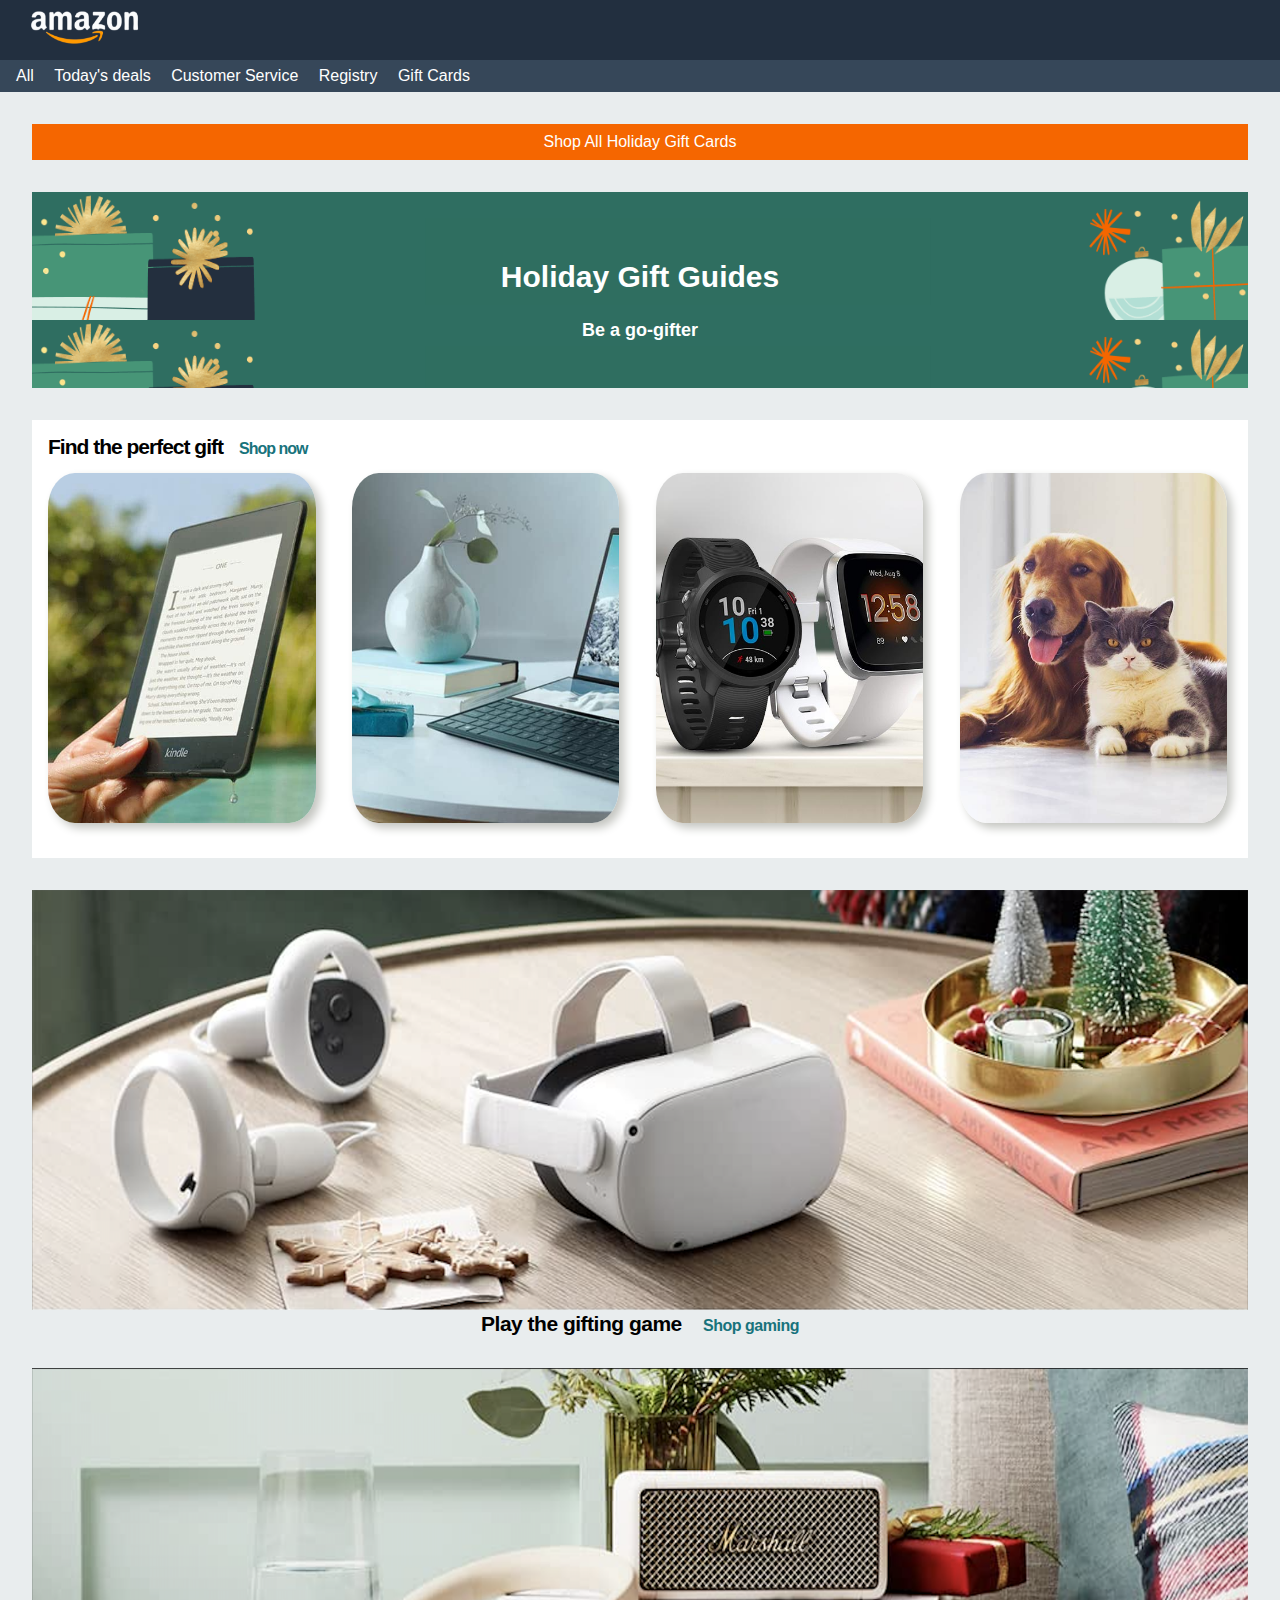
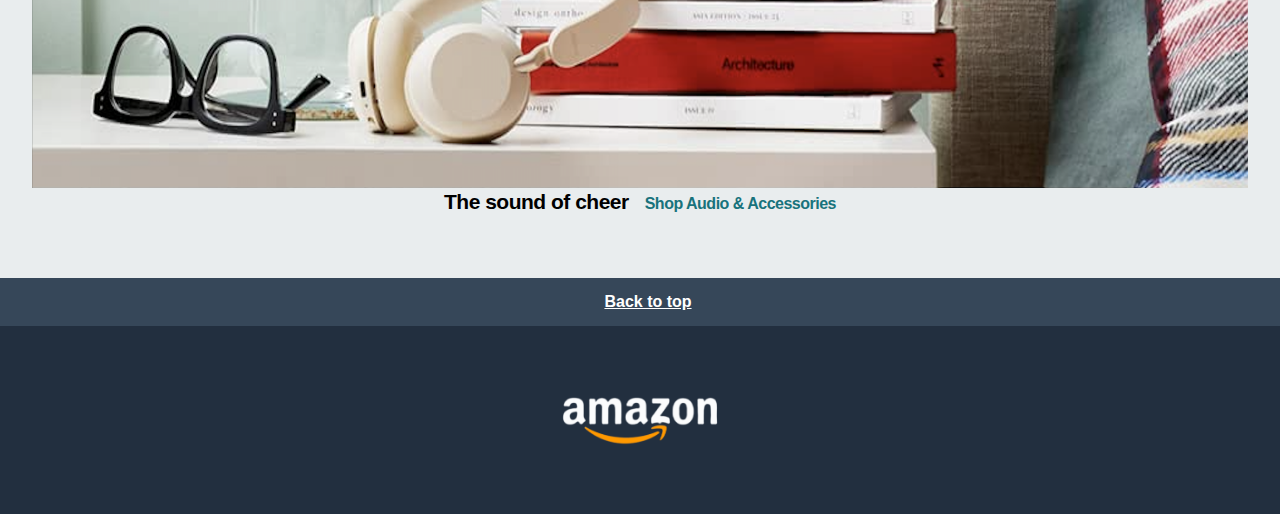
<file: index.html>
<!DOCTYPE html>
<html lang="en">
  <head>
    <meta charset="UTF-8" />
    <meta name="viewport" content="width=device-width, initial-scale=1.0" />
    <title>Amazon web page</title>
    <link rel="stylesheet" href="./css/reset.css" />
    <link rel="stylesheet" href="./css/style.css" />
  </head>
  <body>
    <header>
      <div class="top-logo">
        <img src="./images/logo.png" alt="Amazon logo" />
      </div>
      <nav>
        <div>
          <p>All</p>
          <p>Today's deals</p>
          <p>Customer Service</p>
          <p>Registry</p>
          <p>Gift Cards</p>
          <p></p>
        </div>
      </nav>
    </header>
    <main>
      <div><p class="orange-banner">Shop All Holiday Gift Cards</p></div>
      <div class="green-banner">
        <p class="banner-title">Holiday Gift Guides</p>
        <p class="sub-title">Be a go-gifter</p>
      </div>
      <div class="four-img">
        <p>Find the perfect gift<a href="https://www.amazon.it">Shop now</a></p>
        <img src="./images/img_1.jpg" alt="img-1" />
        <img src="./images/img_2.jpg" alt="img-2" />
        <img src="./images/img_3.jpg" alt="img-3" />
        <img src="./images/img_4.jpg" alt="img-4" />
      </div>
      <div class="two-img">
        <img src=".//images/img_9.png" alt="img-4" />
        <p>Play the gifting game <a href="https://www.amazon.it">Shop gaming</a></p>
        <img src="./images/img_10.png" alt="img-5" />
        <p>The sound of cheer<a href="https://www.amazon.it">Shop Audio & Accessories</a></p>
      </div>
    </main>
    <footer>
      <div class="backToTop">
        <p><a href="#top">Back to top</a></p>
      </div>
      <div class="bottom-logo">
        <img src="./images/logo.png" alt="Amazon logo" />
      </div>
    </footer>
  </body>
</html>
</file>
<file: css/style.css>
/* Your styles here */

/*HEADER*/
body {
  margin: 0;
  background-color: #e9edee;
  font-family: Arial, Helvetica, sans-serif;
}
.top-logo {
  background-color: #222f3f;
  width: 100%;
  margin: 0;
}

header div img {
  width: 9%;
  padding: 0.4rem 0 00.7rem 1.7rem;
}

nav {
  background-color: #364759;
  padding: 0.5rem;
}

nav p {
  display: inline;
  padding-inline: 0.5rem;
  color: white;
  font-family: Arial, Helvetica, sans-serif;
}

/*MAIN*/
main {
  margin: 2rem;
}

.orange-banner {
  background-color: #f56600;
  padding-block: 0.6rem;
  margin-bottom: 2rem;
  color: white;
  text-align: center;
}

.green-banner {
  background-image: url("../images/bg-image.png");
  padding: 4.4rem 0 3.1rem 0;
  color: white;
  text-align: center;
}

.banner-title {
  font-size: 30px;
  font-weight: 600;
  padding-bottom: 1.8rem;
}

.sub-title {
  font-size: 18px;
  font-weight: 600;
}

.four-img {
  background-color: white;
  margin-block: 2rem;
  padding-block: 1rem;
  height: 100%;
}

.four-img p {
  padding-left: 1rem;
  font-size: 21px;
  letter-spacing: -1px;
  font-weight: 600;
}

a {
  text-decoration: none;
  color: #18737c;
  font-size: 16px;
  padding-left: 1rem;
}
.four-img img {
  margin: 1rem 1rem 1rem 1rem;
  border-radius: 10%;
  height: 350px;
  width: 22%;
  object-fit: cover;
  box-shadow: 5px 5px 10px #c4c5c0;
}

.two-img img {
  width: 100%;
  height: 420px;
}

.two-img {
  text-align: center;
}

.two-img p {
  font-size: 21px;
  letter-spacing: -0.5px;
  padding-bottom: 2.1rem;
  font-weight: 600;
}

/*FOOTER*/
footer {
  text-align: center;
}

.backToTop {
  background-color: #364759;
}

.backToTop p {
  font-size: 16px;
  font-weight: 600;
  padding-block: 1rem;
}

.backToTop a {
  color: white;
  text-decoration: underline;
}

.bottom-logo {
  background-color: #222f3f;
}

.bottom-logo img {
  width: 13%;
  padding-block: 4rem;
}
</file>
